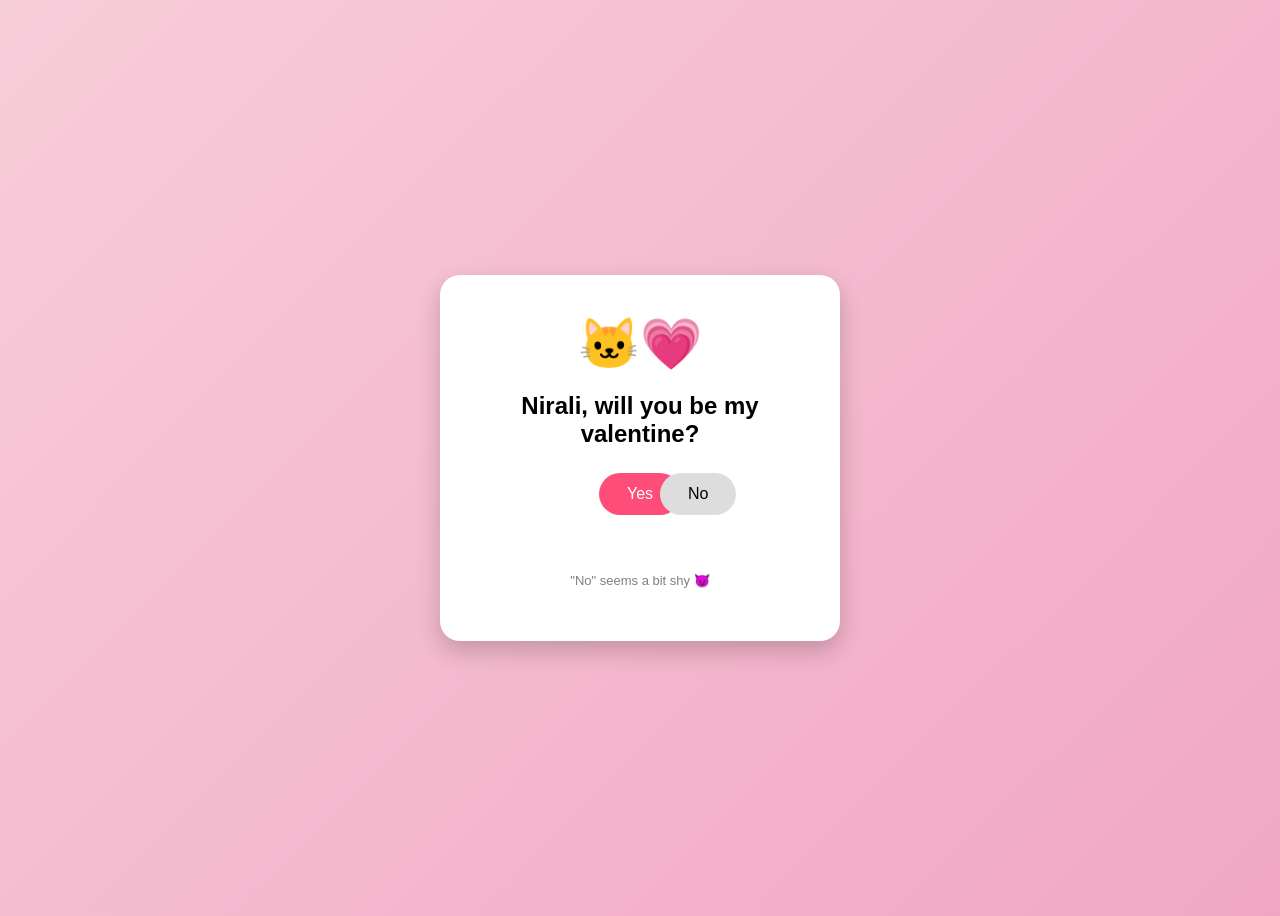
<file: index.html>
<!DOCTYPE html>
<html lang="en">
<head>
  <meta charset="UTF-8">
  <title>Will You Be My Valentine?</title>
  <link rel="stylesheet" href="style.css">
</head>
<body>

  <div class="card">
    <div class="emoji">🐱💗</div>
    <h2 id="nameText">will you be my valentine?</h2>

    <div class="buttons">
      <button class="yes" onclick="yesClick()">Yes</button>
      <button class="no" id="noBtn">No</button>
    </div>

    <p class="hint">"No" seems a bit shy 😈</p>
  </div>

  <script src="script.js"></script>
</body>
</html>
</file>
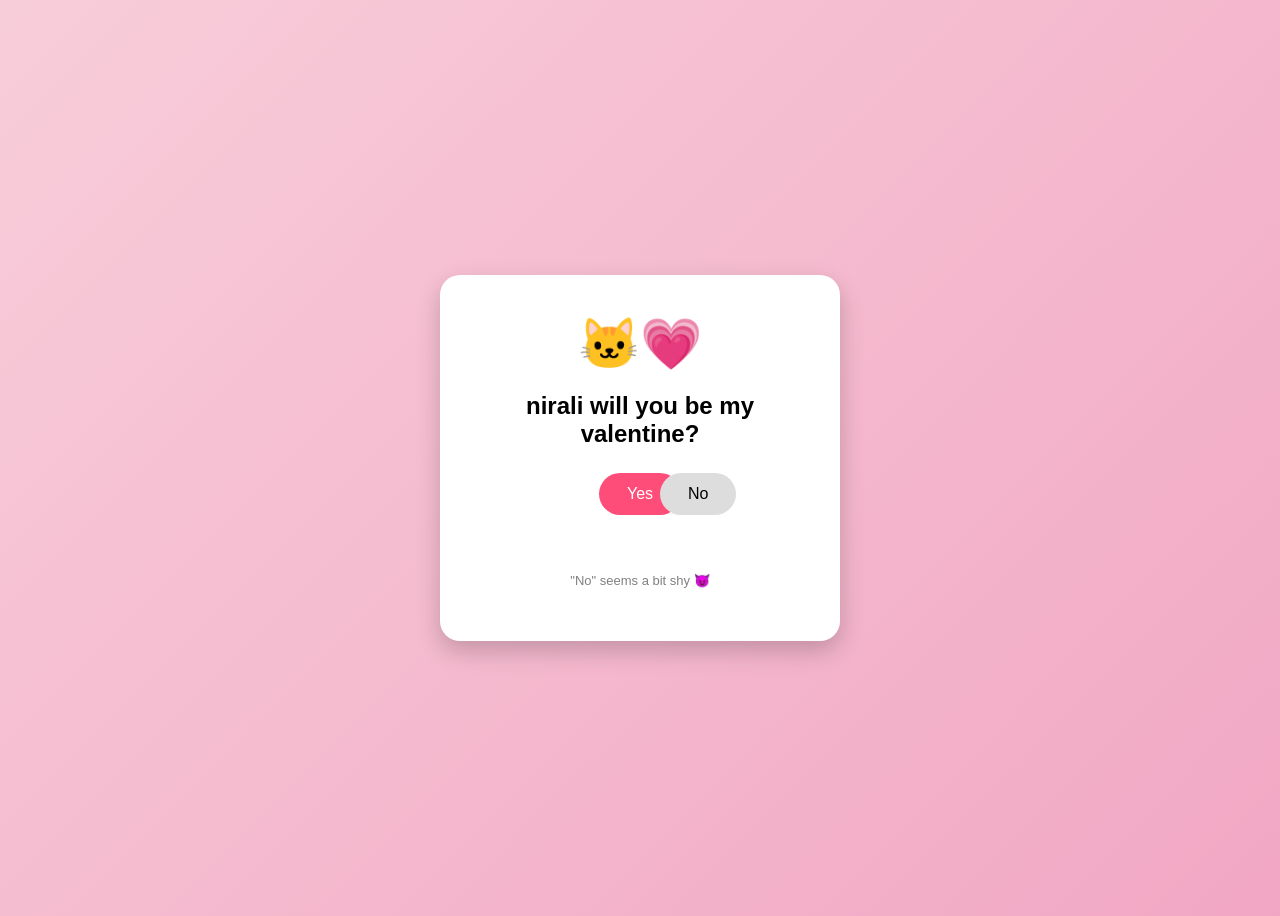
<file: Untitled-1.html>
<!DOCTYPE html>
<html lang="en">
<head>
  <meta charset="UTF-8">
  <title>Will You Be My Valentine?</title>
  <link rel="stylesheet" href="style.css">
</head>
<body>

  <div class="card">
    <div class="emoji">🐱💗</div>
    <h2>nirali will you be my valentine?</h2>

    <div class="buttons">
      <button class="yes" onclick="yesClick()">Yes</button>
      <button class="no" id="noBtn">No</button>
    </div>

    <p class="hint">"No" seems a bit shy 😈</p>
  </div>

  <script src="script.js"></script>
</body>
</html>
</file>
<file: style.css>
body {
  background: linear-gradient(135deg, #f8cdda, #f1a7c3);
  height: 100vh;
  display: flex;
  justify-content: center;
  align-items: center;
  font-family: Arial, sans-serif;
}

.card {
  background: #fff;
  padding: 40px;
  border-radius: 20px;
  text-align: center;
  width: 320px;
  box-shadow: 0 10px 25px rgba(0,0,0,0.2);
}

.emoji {
  font-size: 50px;
  margin-bottom: 10px;
}

h2 {
  margin-bottom: 25px;
}

.buttons {
  position: relative;
  height: 80px;
}

button {
  padding: 12px 28px;
  border: none;
  border-radius: 30px;
  font-size: 16px;
  cursor: pointer;
}

.yes {
  background: #ff4d79;
  color: white;
}

.no {
  background: #ddd;
  position: absolute;
  left: 180px;
}

.hint {
  margin-top: 20px;
  font-size: 13px;
  color: gray;
}
</file>
